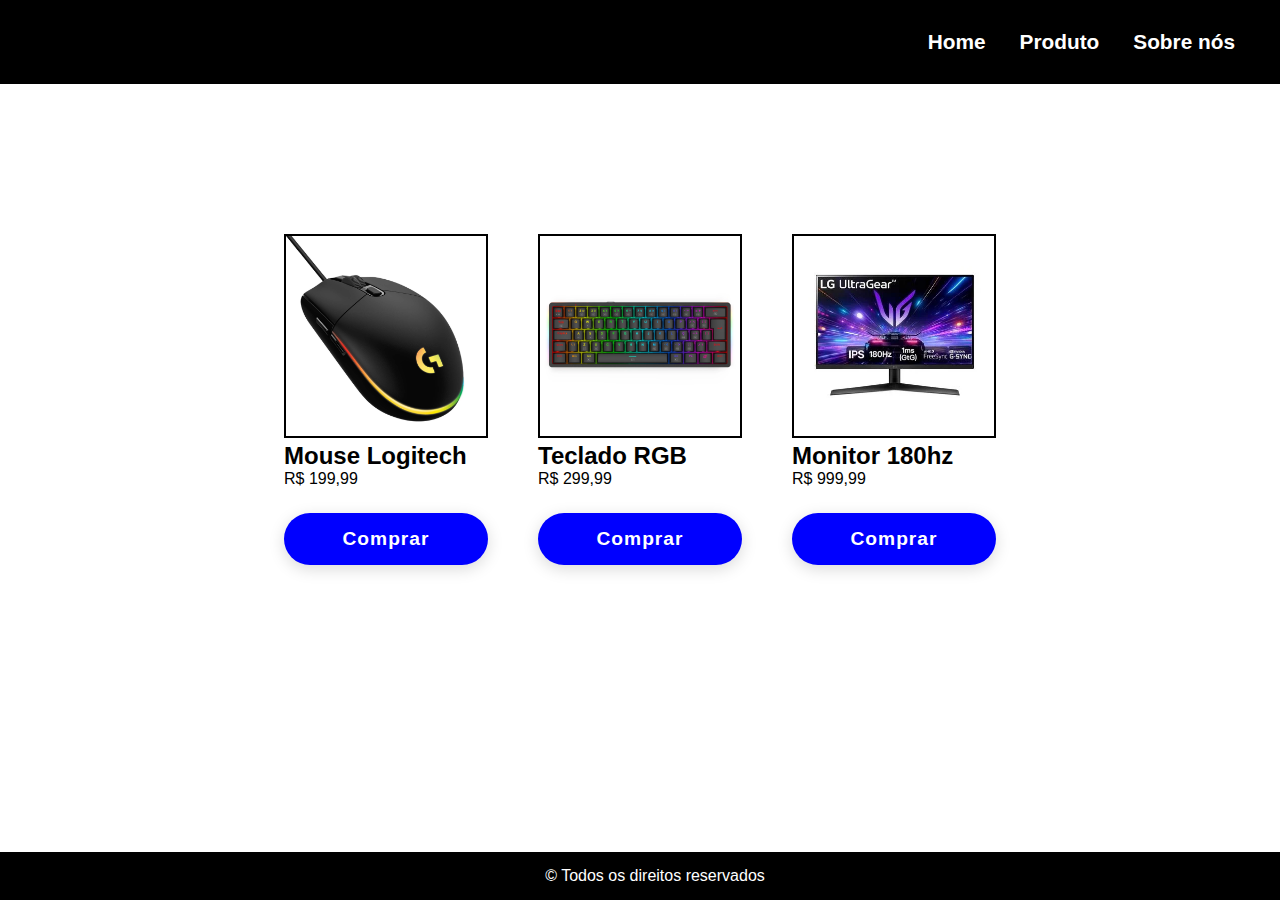
<file: index.html>
<!DOCTYPE html>
<html lang="pt-br">
<head>
    <meta charset="UTF-8">
    <title>Renan Store</title>
    <link rel="stylesheet" href="estilo.css">
</head>
<body>
    <div id="areaCabecalho">
        <div id="areaMenu">
            <a href="index.html">Home</a>
            <a href="produto.html">Produto</a>
            <a href="sobre.html">Sobre nós</a>
        </div>
    </div>
    
    <div id="areaProduto">
        <div id="areaPrincipal">
            <div class="postagem"> <!--iniciando div postagem1-->
                <img src="imagens/mouse.jpg" width="200px">
                <h2>Mouse Logitech</h2>
                <p>R$ 199,99</p>
                <a href="produto1.html" class="comprar">Comprar</a>
            </div>
            
            <div class="postagem"> <!--iniciando div postagem2-->
                <img src="imagens/teclado.webp" width="200px">
                <h2>Teclado RGB</h2>
                <p>R$ 299,99</p>
                <a href="produto2.html" class="comprar">Comprar</a>
            </div>

            <div class="postagem"> <!--iniciando div postagem3-->
                <img src="imagens/monitor.webp" width="200px">
                <h2>Monitor 180hz</h2>
                <p>R$ 999,99</p>
                <a href="produto3.html" class="comprar">Comprar</a>
            </div>

            <div id="rodape">
                &copy; Todos os direitos reservados
            </div>
        </div>
    </div>   
</body>
</html>
</file>
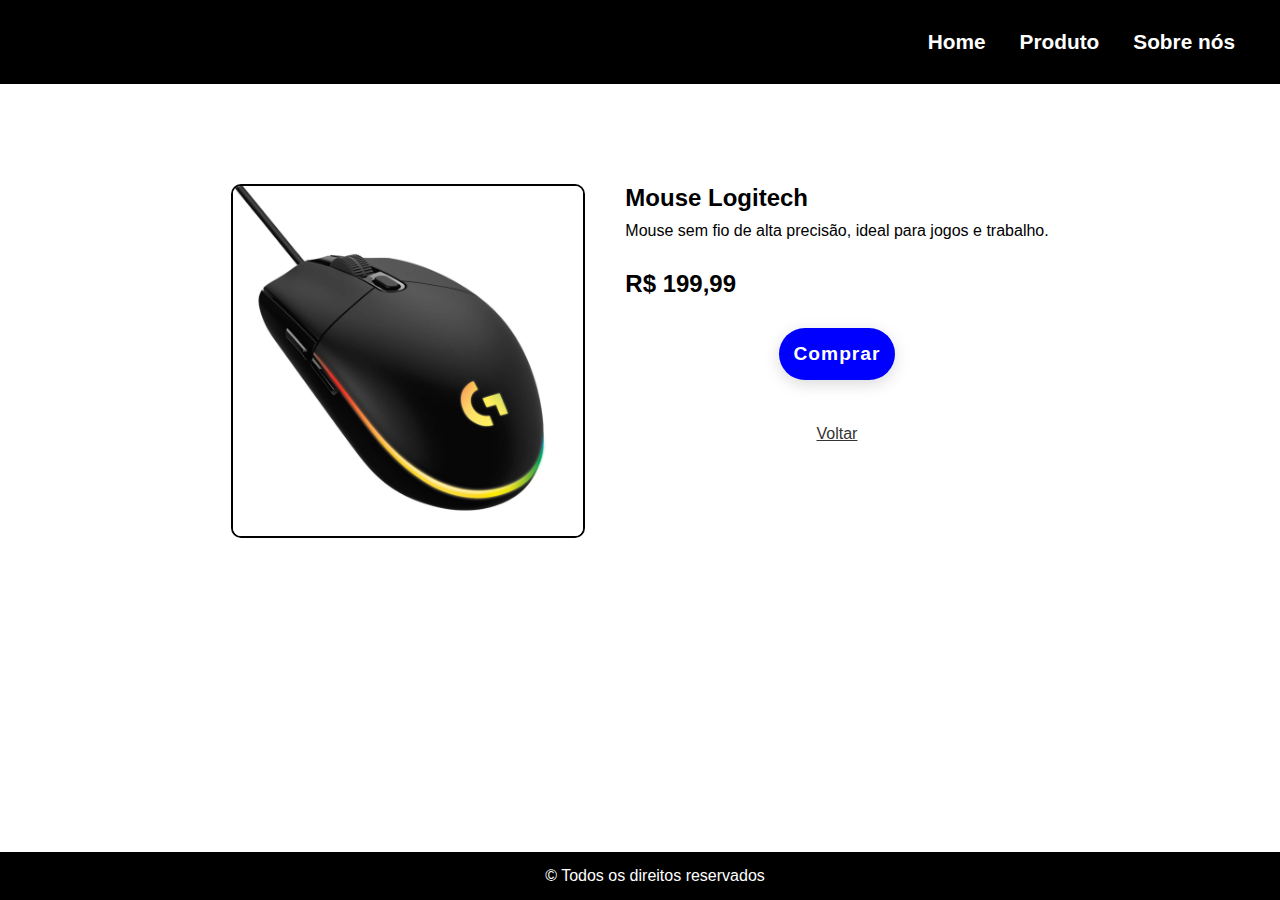
<file: produto1.html>
<!DOCTYPE html>
<html lang="pt-br">
<head>
    <meta charset="UTF-8">
    <title>Mouse Logitech - Renan Store</title>
    <link rel="stylesheet" href="estilo.css">
</head>
<body>
    <div id="areaCabecalho">
        <div id="areaMenu">
            <a href="index.html">Home</a>
            <a href="produto.html">Produto</a>
            <a href="sobre.html">Sobre nós</a>
        </div>
    </div>
    <div id="areaProduto">
        <div id="areaPrincipal" style="flex-direction: row; align-items: flex-start; justify-content: center; gap: 40px; margin-top: 100px;">
            <img src="imagens/mouse.jpg" width="350px" style="border-radius:10px;">
            <div style="display: flex; flex-direction: column; align-items: flex-start; justify-content: center; min-width: 300px;">
                <h2 style="margin-bottom: 10px;">Mouse Logitech</h2>
                <p style="margin-bottom: 30px;">Mouse sem fio de alta precisão, ideal para jogos e trabalho.</p>
                <p style="font-size: 1.5em; font-weight: bold; margin-bottom: 30px; width: 100%;">R$ 199,99</p>
                <a href="#" class="comprar" style="margin: 0 auto;">Comprar</a>
                <a href="index.html" style="margin: 30px auto 0 auto; display: block; color: #333; text-align: center; text-decoration: underline;">Voltar</a>
            </div>
        </div>
    </div>
    <div id="rodape">
        &copy; Todos os direitos reservados
    </div>
</body>
</html>
</file>
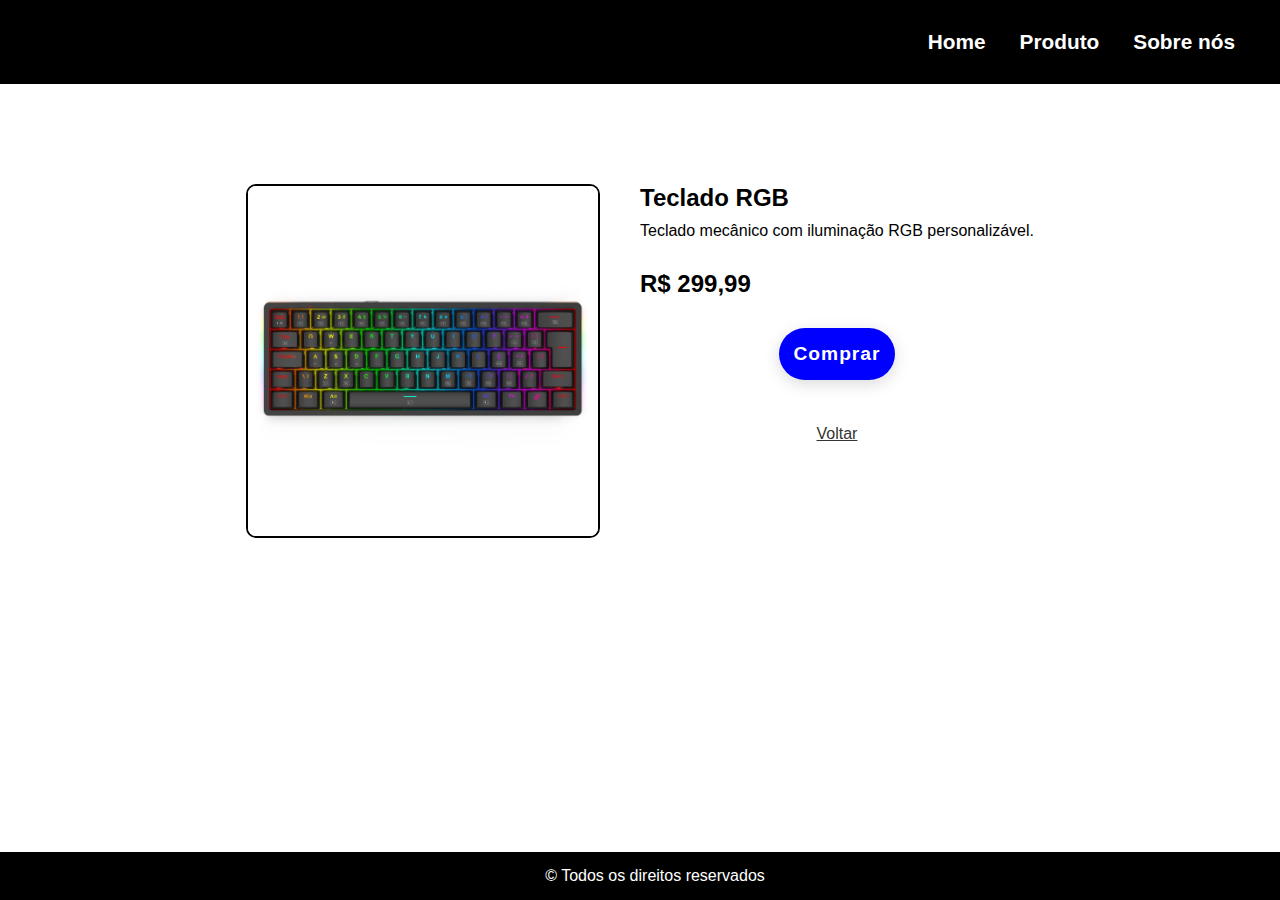
<file: produto2.html>
<!DOCTYPE html>
<html lang="pt-br">
<head>
    <meta charset="UTF-8">
    <title>Teclado RGB - Renan Store</title>
    <link rel="stylesheet" href="estilo.css">
</head>
<body>
    <div id="areaCabecalho">
        <div id="areaMenu">
            <a href="index.html">Home</a>
            <a href="produto.html">Produto</a>
            <a href="sobre.html">Sobre nós</a>
        </div>
    </div>
    <div id="areaProduto">
        <div id="areaPrincipal" style="flex-direction: row; align-items: flex-start; justify-content: center; gap: 40px; margin-top: 100px;">
            <img src="imagens/teclado.webp" width="350px" style="border-radius:10px;">
            <div style="display: flex; flex-direction: column; align-items: flex-start; justify-content: center; min-width: 300px;">
                <h2 style="margin-bottom: 10px;">Teclado RGB</h2>
                <p style="margin-bottom: 30px;">Teclado mecânico com iluminação RGB personalizável.</p>
                <p style="font-size: 1.5em; font-weight: bold; margin-bottom: 30px; width: 100%;">R$ 299,99</p>
                <a href="#" class="comprar" style="margin: 0 auto;">Comprar</a>
                <a href="index.html" style="margin: 30px auto 0 auto; display: block; color: #333; text-align: center; text-decoration: underline;">Voltar</a>
            </div>
        </div>
    </div>
    <div id="rodape">
        &copy; Todos os direitos reservados
    </div>
</body>
</html>
</file>
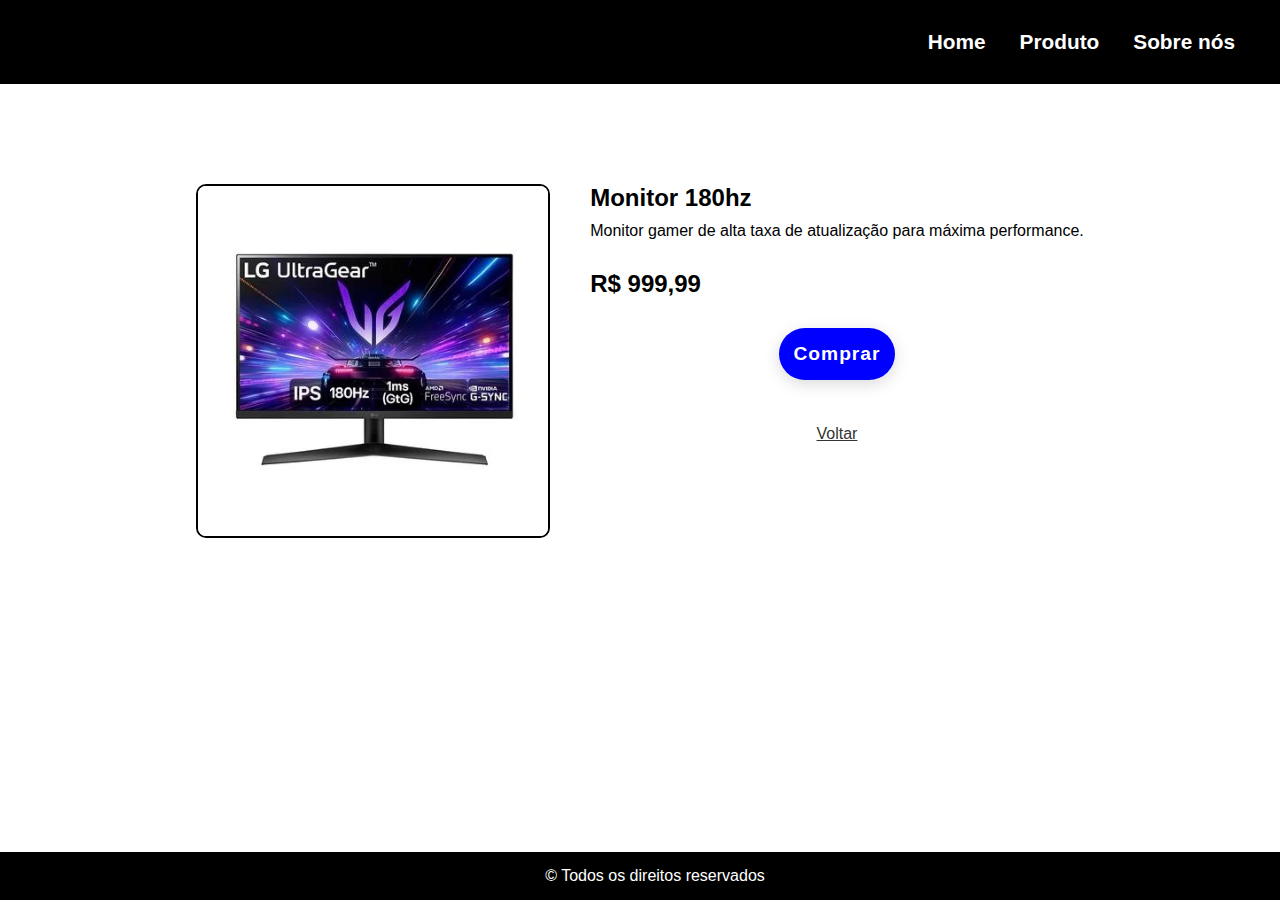
<file: produto3.html>
<!DOCTYPE html>
<html lang="pt-br">
<head>
    <meta charset="UTF-8">
    <title>Monitor 180hz - Renan Store</title>
    <link rel="stylesheet" href="estilo.css">
</head>
<body>
    <div id="areaCabecalho">
        <div id="areaMenu">
            <a href="index.html">Home</a>
            <a href="produto.html">Produto</a>
            <a href="sobre.html">Sobre nós</a>
        </div>
    </div>
    <div id="areaProduto">
        <div id="areaPrincipal" style="flex-direction: row; align-items: flex-start; justify-content: center; gap: 40px; margin-top: 100px;">
            <img src="imagens/monitor.webp" width="350px" style="border-radius:10px;">
            <div style="display: flex; flex-direction: column; align-items: flex-start; justify-content: center; min-width: 300px;">
                <h2 style="margin-bottom: 10px;">Monitor 180hz</h2>
                <p style="margin-bottom: 30px;">Monitor gamer de alta taxa de atualização para máxima performance.</p>
                <p style="font-size: 1.5em; font-weight: bold; margin-bottom: 30px; width: 100%;">R$ 999,99</p>
                <a href="#" class="comprar" style="margin: 0 auto;">Comprar</a>
                <a href="index.html" style="margin: 30px auto 0 auto; display: block; color: #333; text-align: center; text-decoration: underline;">Voltar</a>
            </div>
        </div>
    </div>
    <div id="rodape">
        &copy; Todos os direitos reservados
    </div>
</body>
</html>
</file>
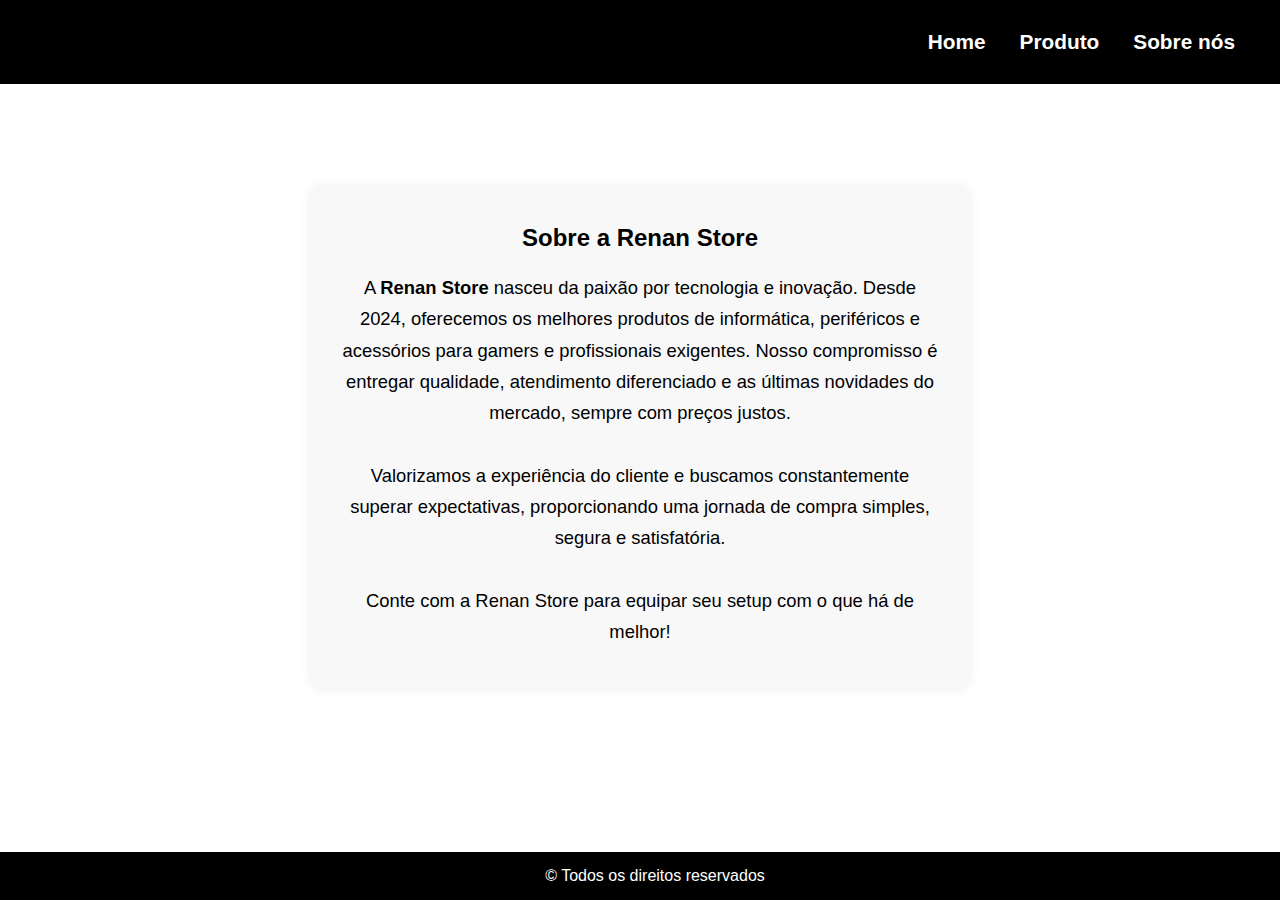
<file: sobre.html>
<!DOCTYPE html>
<html lang="pt-br">
<head>
    <meta charset="UTF-8">
    <title>Sobre Nós - Renan Store</title>
    <link rel="stylesheet" href="estilo.css">
</head>
<body>
    <div id="areaCabecalho">
        <div id="areaMenu">
            <a href="index.html">Home</a>
            <a href="produto.html">Produto</a>
            <a href="sobre.html">Sobre nós</a>
        </div>
    </div>
    <div id="areaProduto">
        <div id="areaPrincipal" style="flex-direction: column; align-items: center; margin-top: 100px;">
            <div style="max-width: 600px; background: #f8f8f8; padding: 40px 30px; border-radius: 12px; box-shadow: 0 2px 12px rgba(0,0,0,0.07); text-align: center;">
                <h2>Sobre a Renan Store</h2>
                <p style="margin-top: 20px; font-size: 1.15em; line-height: 1.7;">
                    A <strong>Renan Store</strong> nasceu da paixão por tecnologia e inovação. Desde 2024, oferecemos os melhores produtos de informática, periféricos e acessórios para gamers e profissionais exigentes. Nosso compromisso é entregar qualidade, atendimento diferenciado e as últimas novidades do mercado, sempre com preços justos.<br><br>
                    Valorizamos a experiência do cliente e buscamos constantemente superar expectativas, proporcionando uma jornada de compra simples, segura e satisfatória.<br><br>
                    Conte com a Renan Store para equipar seu setup com o que há de melhor!
                </p>
            </div>
        </div>
    </div>
    <div id="rodape">
        &copy; Todos os direitos reservados
    </div>
</body>
</html>
</file>
<file: estilo.css>
*{
    margin: 0;
    padding: 0;
}

html, body {
    height: 100%;
    min-height: 100vh;
}

body{
    font-size: 1em;
    font-family: Arial, Helvetica, sans-serif;
}

#areaCabecalho{
    font-family: 'Montserrat';
    background-color: black;
    text-align: right;
    padding: 15px;
}

#areaMenu, a:link{
    padding: 15px;
}

#areaMenu a {
    color: #fff;
    font-size: 1.3em;
    text-decoration: none;
    font-family: 'Montserrat', Arial, Helvetica, sans-serif;
    font-weight: 600;
    transition: color 0.2s;
}

#areaMenu a:hover {
    color: blue;
}

#areaPrincipal {
    display: flex;
    flex-direction: row;
    gap: 50px;
    justify-content: center;
    margin-top: 150px;
}

#rodape{
    background-color: black;
    color: white;
    clear: both;
    text-align: center;
    padding: 15px;
    position: fixed;
    left: 0;
    bottom: 0;
    width: 100%;
}

img {
    border: 2px solid black;
}

#postagem button:hover, .postagem button:hover {
    background-color: aqua;
    color:black;
}

.comprar {
    display: block;
    margin: 25px auto 0 auto;
    background-color: blue;
    color: #fff;
    border: none;
    padding: 18px 48px;
    border-radius: 30px;
    font-size: 1.2em;
    font-weight: bold;
    cursor: pointer;
    box-shadow: 0 4px 16px rgba(0,0,0,0.15);
    text-align: center;
    text-decoration: none;
    letter-spacing: 1px;
    transition: background 0.3s, transform 0.2s, box-shadow 0.3s;
}

.comprar:hover {
    background-color: black;
    color: #fff;
    transform: scale(1.07);
}
</file>
